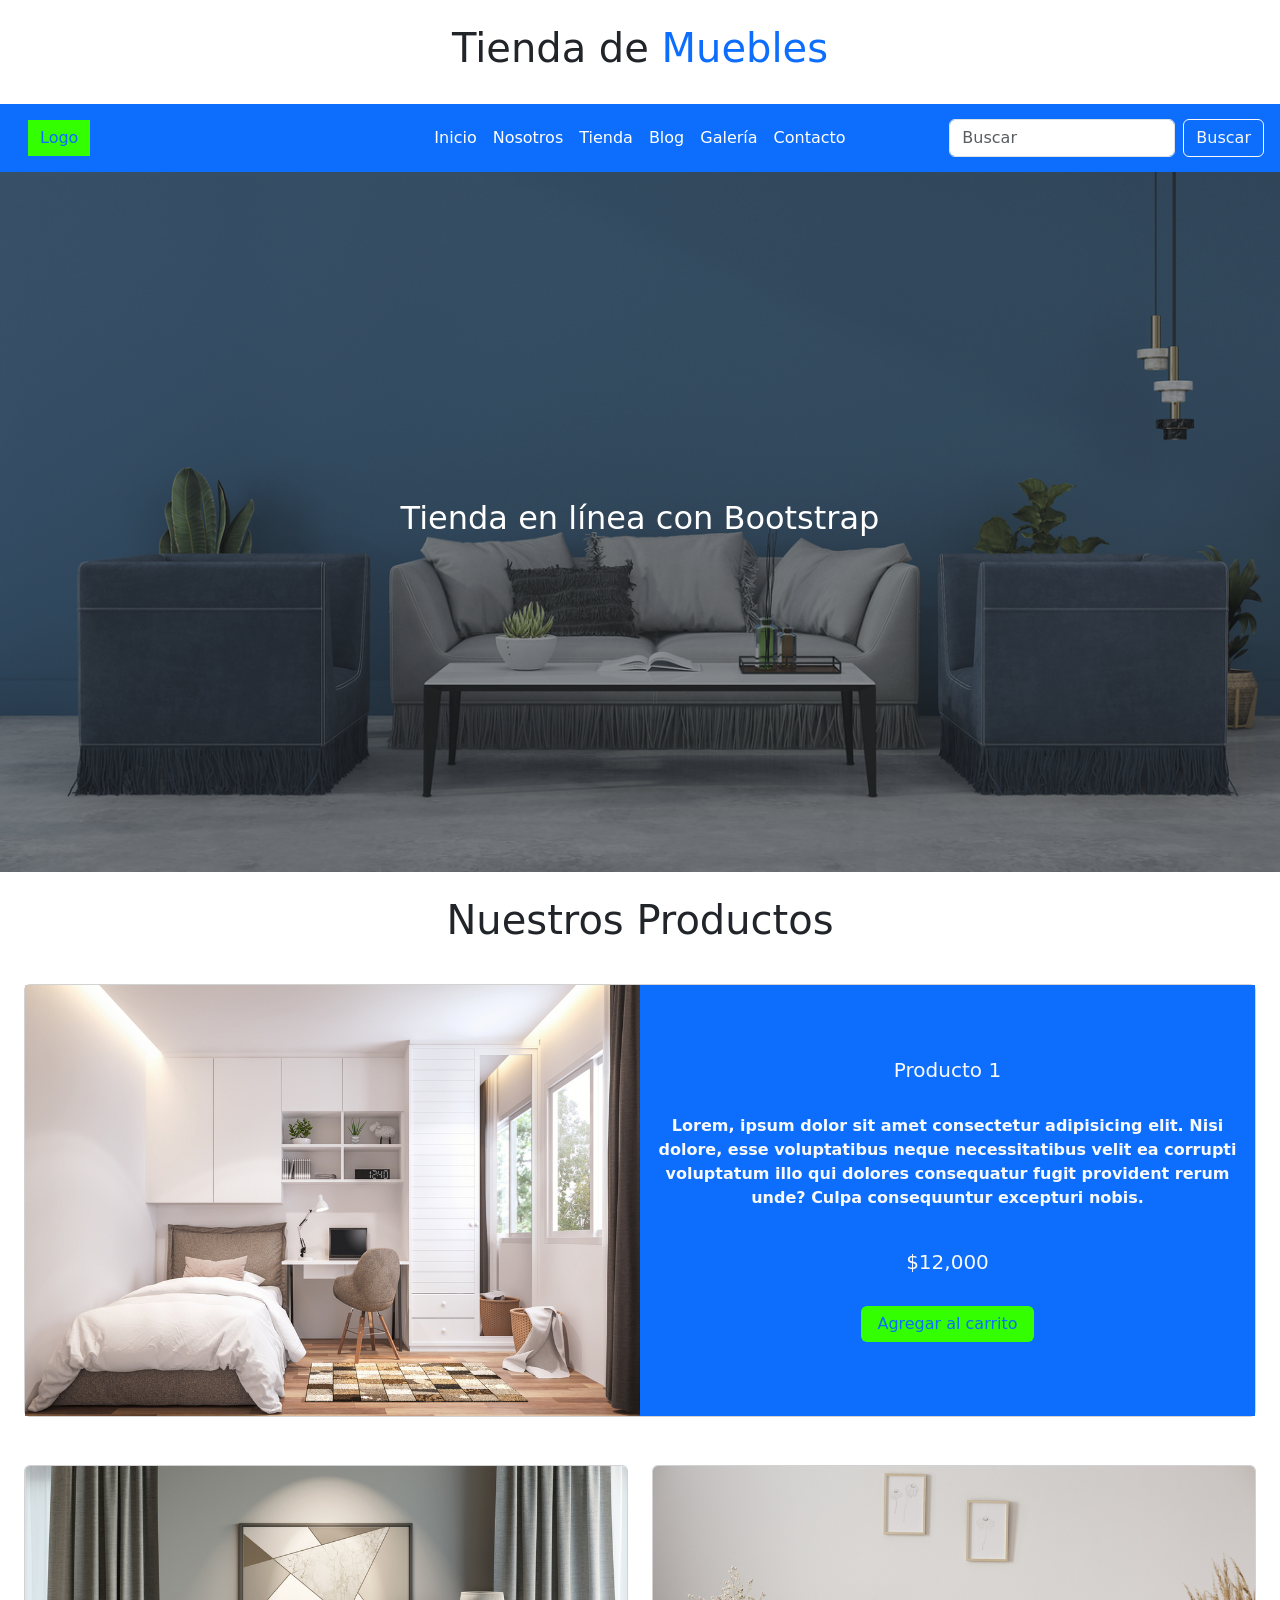
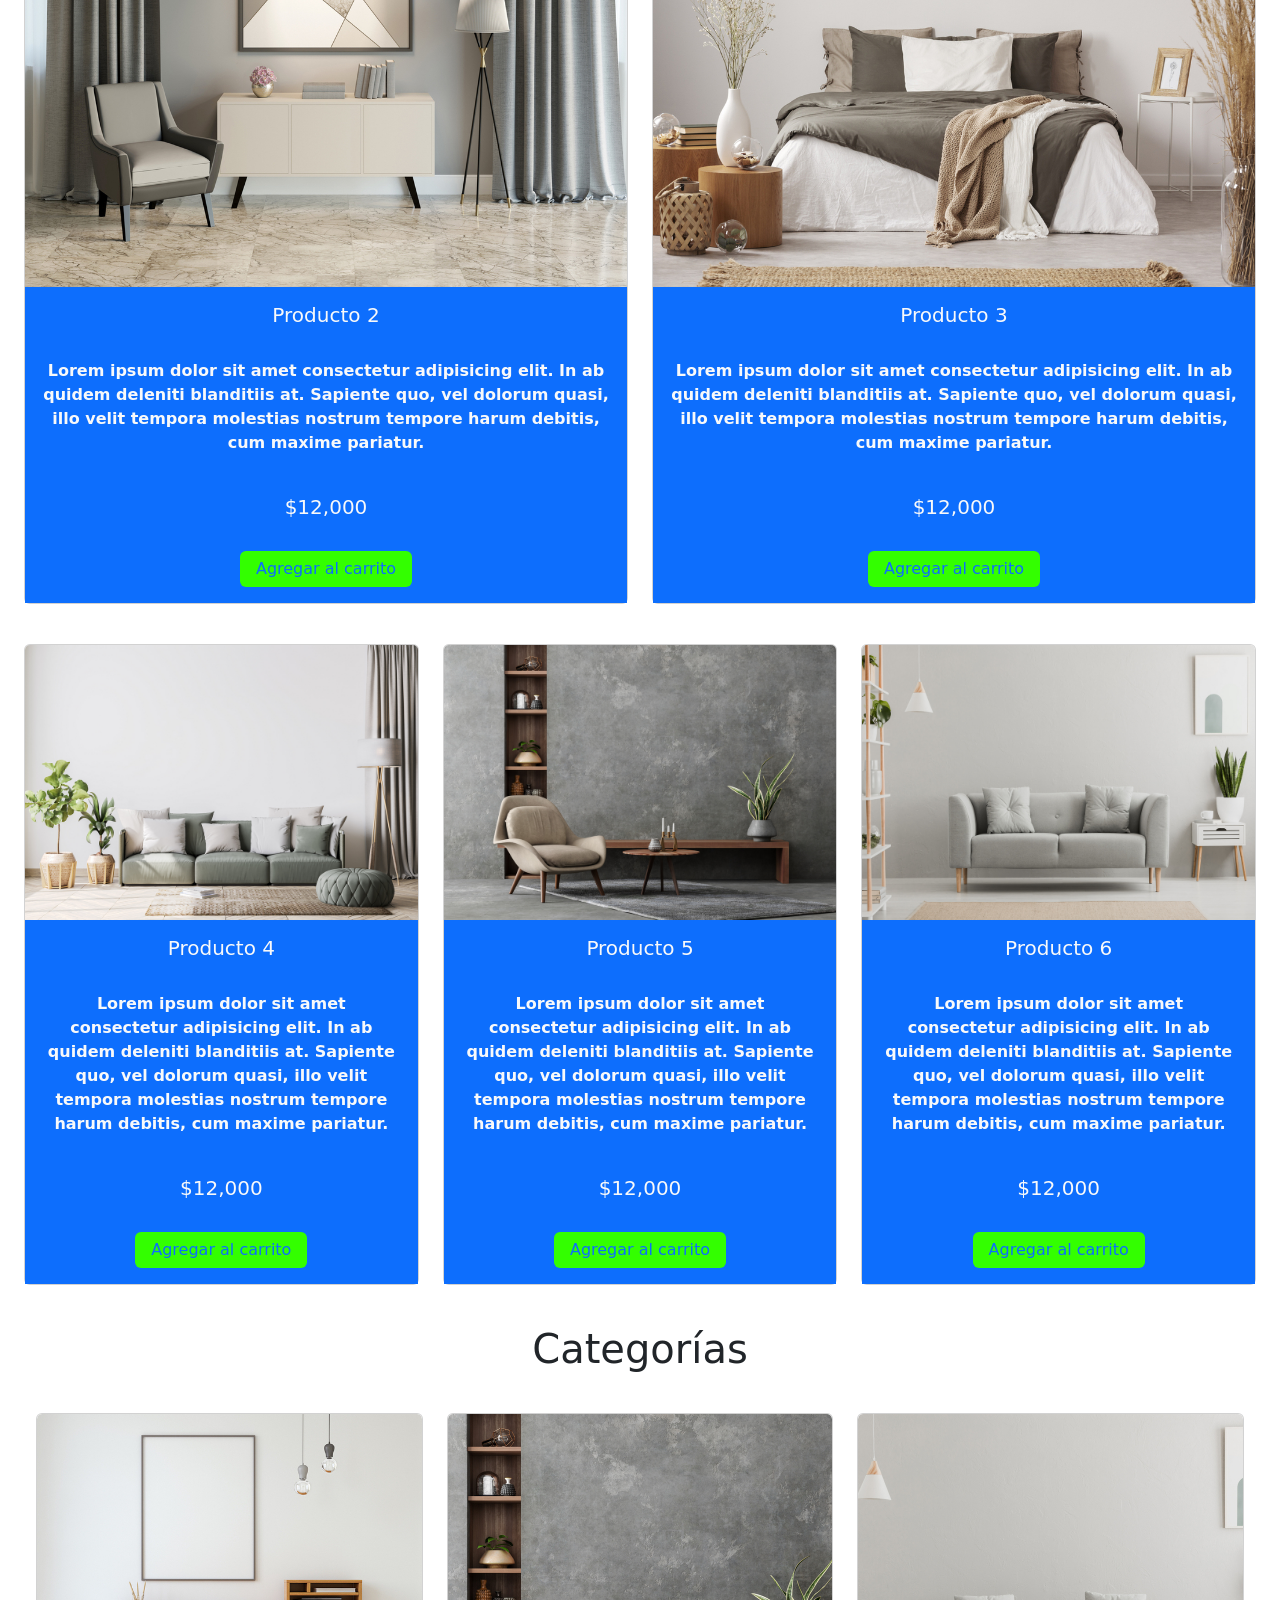
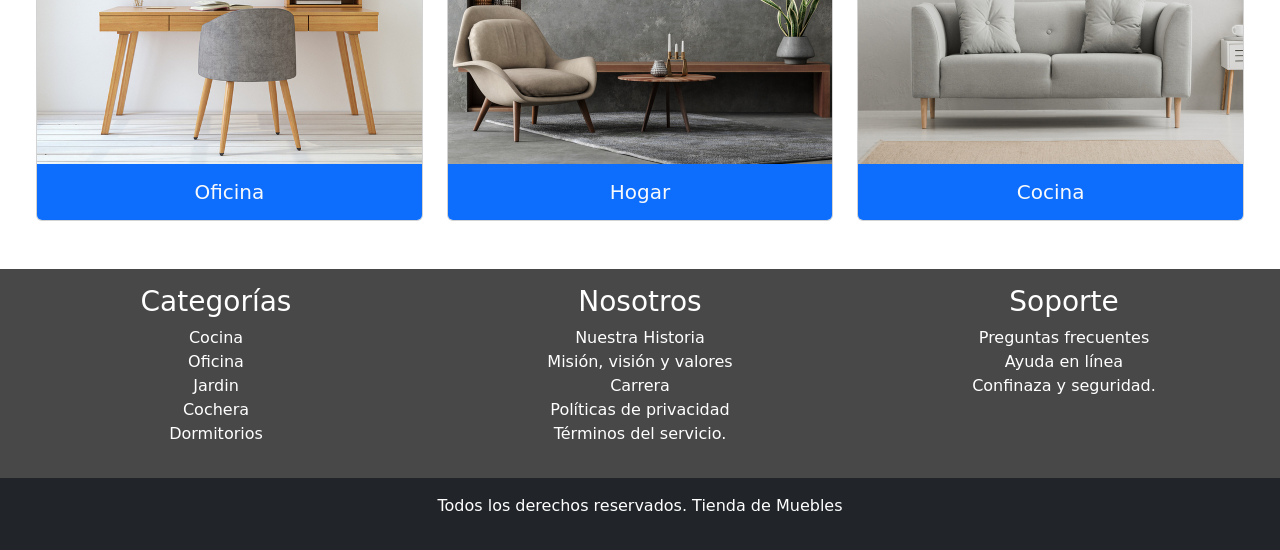
<file: proyecto_final/index.html>
<!doctype html>
<html lang="en">
  <head>
    <meta charset="UTF-8" />
    <meta http-equiv="X-UA-Compatible" content="IE=edge" />
    <meta name="viewport" content="width=device-width, initial-scale=1.0" />
    <title>Ecommerce - Inicio</title>
    <link rel="preconnect" href="https://fonts.googleapis.com" />
    <link rel="preconnect" href="https://fonts.gstatic.com" crossorigin />

    <link href="https://cdn.jsdelivr.net/npm/bootstrap@5.3.8/dist/css/bootstrap.min.css"
      rel="stylesheet"
      integrity="sha384-sRIl4kxILFvY47J16cr9ZwB07vP4J8+LH7qKQnuqkuIAvNWLzeN8tE5YBujZqJLB"
      crossorigin="anonymous">
    <style>
      footer a {
        color: white;
        text-decoration: none;
      }
    </style>
  </head>

  <body class="d-flex flex-column fw-bold Width 100%" >
    <div class="container">
      <header class="row d-flex justify-content-center align-items-center gx-0 p-4 mb-0  Width 100%">
        <h1 class="Bootstrap heading text-center fw-normal">Tienda de <spanu class="text-primary">Muebles</span></h1>
      </header>
    </div>
      

    <nav class="navbar navbar-dark navbar-expand-lg p-3 mb-0 bg-primary text-white fw-normal " >
      <div class="container-fluid position-relative">
        <button class="btn btn btn-outline-light text-primary" style="background-color: rgb(51, 255, 0); border: rgb(51, 255, 0); border-radius: 0%;" type="submit">Logo</button>
        <div class="collapse navbar-collapse position-absolute top-50 start-50 translate-middle" id="navbarNav">
          <ul class="navbar-nav ">
            <li class="nav-item" >
              <a class="nav-link active" aria-current="page" href="#">Inicio</a>
            </li>
            <li class="nav-item">
              <a class="nav-link active" aria-current="page" href="#">Nosotros</a>
            </li>
            <li class="nav-item">
              <a class="nav-link active" aria-current="page" href="#">Tienda</a>
            </li>
            <li class="nav-item">
              <a class="nav-link active" aria-current="page" href="#">Blog</a>
            </li>
            <li class="nav-item">
              <a class="nav-link active" aria-current="page" href="#">Galería</a>
            </li>
            <li class="nav-item">
              <a class="nav-link active" aria-current="page" href="#">Contacto</a>
            </li>
          </ul>
        </div>
          <div class="container-fluid">
              <form class="d-flex  position-absolute top-50 end-0 translate-middle-y">
                <input class="form-control me-2 w-100" type="search" placeholder="Buscar">
                <button class="btn btn-outline-light" type="submit">
                    Buscar
                </button>
            </form>
          </div>
      </div>
    </nav>

  
      <section class="position-relative overflow-hidden d-flex justify-content-center align-items-end" style="height: auto; max-height: 700px;">
        <img src="images/principal.jpg" class="img-fluid w-100" alt="">
        
        <div class="position-absolute top-0 start-0 w-100 h-100 bg-dark opacity-50"></div>

        <div class="position-absolute top-50 start-50 translate-middle text-white">
            <h2>Tienda en línea con Bootstrap</h2>
        </div>
      </section>

    <main>
      <div class="container">
        <section class="row d-flex justify-content-center align-items-center gx-0 p-4 mb-2  Width 100%">
          <h1 class="Bootstrap heading text-center fw-normal">Nuestros Productos</span></h1>
        </section>
      </div>

        <!--Primer producto-->

      <div class="card mb-5 mx-4 text-light">
            <div class="row g-0">

                <div class="col-12 col-lg-6">
                    <img src="images/producto1.jpg"
                        class="img-fluid w-100 h-100"
                        style="object-fit: cover;"
                        alt="">
                </div>

                <div class="col-12 col-lg-6 bg-primary d-flex align-items-center">
                    <div class="card-body d-flex flex-column justify-content-center align-items-center text-center gap-4">
                        <h5 class="card-title">Producto 1</h5>

                        <p class="card-text">
                            Lorem, ipsum dolor sit amet consectetur adipisicing elit.
                            Nisi dolore, esse voluptatibus neque necessitatibus velit ea
                            corrupti voluptatum illo qui dolores consequatur fugit
                            provident rerum unde? Culpa consequuntur excepturi nobis.
                        </p>

                        <h5 class="card-title">$12,000</h5>

                        <button type="button"
                                class="btn text-primary px-3"
                                style="background-color: rgb(51, 255, 0); border: rgb(51, 255, 0);">
                            Agregar al carrito
                        </button>
                    </div>
                </div>

            </div>
        </div>

      <!--Productos 2 y 3-->
      
      <section class="d-flex flex-column flex-md-row  gap-4 mb-4 mx-4">

        <div class="card mb-3 text-light" style="max-width: 100%;">
          <img src="images/producto2.jpg" class="card-img-top" alt="...">
          <div class="col-md-8 bg-primary  d-flex align-items-center gx-0 w-100">
            <div class="card-body row d-flex justify-content-center align-items-center text-center gx-0 gap-4">
              <h5 class="card-title">Producto 2</h5>
              <p class="card-text">Lorem ipsum dolor sit amet consectetur adipisicing elit. In ab quidem deleniti blanditiis at. Sapiente quo, vel dolorum quasi, illo velit tempora molestias nostrum tempore harum debitis, cum maxime pariatur.</p>
              <h5 class="card-title">$12,000</h5>
              <button type="button" class="btn text-primary w-auto px-3" style="background-color: rgb(51, 255, 0); border: rgb(51, 255, 0);">Agregar al carrito</button>
            </div>
          </div>
        </div>

        <div class="card mb-3 text-light" style="max-width: 100%;">
          <img src="images/producto3.jpg" class="card-img-top" alt="...">
          <div class="col-md-8 bg-primary  d-flex align-items-center gx-0 w-100">
            <div class="card-body row d-flex justify-content-center align-items-center text-center gx-0 gap-4">
              <h5 class="card-title">Producto 3</h5>
              <p class="card-text">Lorem ipsum dolor sit amet consectetur adipisicing elit. In ab quidem deleniti blanditiis at. Sapiente quo, vel dolorum quasi, illo velit tempora molestias nostrum tempore harum debitis, cum maxime pariatur.</p>
              <h5 class="card-title">$12,000</h5>
              <button type="button" class="btn text-primary w-auto px-3" style="background-color: rgb(51, 255, 0); border: rgb(51, 255, 0);">Agregar al carrito</button>
            </div>
          </div>
        </div>

      </section>

      <!--Productos 4, 5 y 6-->

      <section class="d-flex flex-column flex-md-row  gap-4 mx-4">

        <div class="card mb-3 text-light" style="max-width: 100%;">
          <img src="images/producto4.jpg" class="card-img-top" alt="...">
          <div class="col-md-8 bg-primary  d-flex align-items-center gx-0 w-100">
            <div class="card-body row d-flex justify-content-center align-items-center text-center gx-0 gap-4">
              <h5 class="card-title">Producto 4</h5>
              <p class="card-text">Lorem ipsum dolor sit amet consectetur adipisicing elit. In ab quidem deleniti blanditiis at. Sapiente quo, vel dolorum quasi, illo velit tempora molestias nostrum tempore harum debitis, cum maxime pariatur.</p>
              <h5 class="card-title">$12,000</h5>
              <button type="button" class="btn text-primary w-auto px-3" style="background-color: rgb(51, 255, 0); border: rgb(51, 255, 0);">Agregar al carrito</button>
            </div>
          </div>
        </div>

        <div class="card mb-3 text-light" style="max-width: 100%;">
          <img src="images/producto5.jpg" class="card-img-top" alt="...">
          <div class="col-md-8 bg-primary  d-flex align-items-center gx-0 w-100">
            <div class="card-body row d-flex justify-content-center align-items-center text-center gx-0 gap-4">
              <h5 class="card-title">Producto 5</h5>
              <p class="card-text">Lorem ipsum dolor sit amet consectetur adipisicing elit. In ab quidem deleniti blanditiis at. Sapiente quo, vel dolorum quasi, illo velit tempora molestias nostrum tempore harum debitis, cum maxime pariatur.</p>
              <h5 class="card-title">$12,000</h5>
              <button type="button" class="btn text-primary w-auto px-3" style="background-color: rgb(51, 255, 0); border: rgb(51, 255, 0);">Agregar al carrito</button>
            </div>
          </div>
        </div>

        <div class="card mb-3 text-light" style="max-width: 100%;">
          <img src="images/producto6.jpg" class="card-img-top" alt="...">
          <div class="col-md-8 bg-primary  d-flex align-items-center gx-0 w-100">
            <div class="card-body row d-flex justify-content-center align-items-center text-center gx-0 gap-4">
              <h5 class="card-title">Producto 6</h5>
              <p class="card-text">Lorem ipsum dolor sit amet consectetur adipisicing elit. In ab quidem deleniti blanditiis at. Sapiente quo, vel dolorum quasi, illo velit tempora molestias nostrum tempore harum debitis, cum maxime pariatur.</p>
              <h5 class="card-title">$12,000</h5>
              <button type="button" class="btn text-primary w-auto px-3" style="background-color: rgb(51, 255, 0); border: rgb(51, 255, 0);">Agregar al carrito</button>
            </div>
          </div>
        </div>

        </section>

        <!--Categorías-->

      <div class="container">
        <section class="row d-flex justify-content-center align-items-center gx-0 p-4 mb-2  Width 100%">
          <h1 class="Bootstrap heading text-center fw-normal">Categorías</span></h1>
        </section>
      </div>

      <section class="row g-4 mx-4 mb-5">

          <div class="col-12 col-md-4">
              <div class="card h-100 overflow-hidden text-light">
                  <img src="images/categoria1.jpg"
                      class="card-img-top w-100"
                      style="height: 350px; object-fit: cover;"
                      alt="...">
                  <div class="card-body bg-primary d-flex justify-content-center align-items-center text-center">
                      <h5 class="card-title mb-0">Oficina</h5>
                  </div>
              </div>
          </div>

          <div class="col-12 col-md-4">
              <div class="card h-100 overflow-hidden text-light">
                  <img src="images/producto5.jpg"
                      class="card-img-top w-100"
                      style="height: 350px; object-fit: cover;"
                      alt="...">
                  <div class="card-body bg-primary d-flex justify-content-center align-items-center text-center">
                      <h5 class="card-title mb-0">Hogar</h5>
                  </div>
              </div>
          </div>

          <div class="col-12 col-md-4">
              <div class="card h-100 overflow-hidden text-light">
                  <img src="images/producto6.jpg"
                      class="card-img-top w-100"
                      style="height: 350px; object-fit: cover;"
                      alt="...">
                  <div class="card-body bg-primary d-flex justify-content-center align-items-center text-center">
                      <h5 class="card-title mb-0">Cocina</h5>
                  </div>
              </div>
          </div>

      </section>

    </main>

    <footer class="row d-flex ">

        <section class="d-flex flex-column flex-md-row  p-3 mb-0 text-white justify-content-center align-items-start  text-center text-white" style="background-color: #484848;">

            <article class="col-12 col-md-4 mb-4 mb-md-0">
                <h3>Categorías</h3>
                <nav>
                    <ul class="list-unstyled fw-normal">
                        <li><a href="#" >Cocina</a></li>
                        <li><a href="#">Oficina</a></li>
                        <li><a href="#">Jardin</a></li>
                        <li><a href="#">Cochera</a></li>
                        <li><a href="#">Dormitorios</a></li>
                    </ul>
                </nav>
            </article>

            <article class="col-12 col-md-4 mb-4 mb-md-0">
                <h3>Nosotros</h3>
                <nav>
                    <ul class="list-unstyled fw-normal" >
                        <li><a href="#">Nuestra Historia</a></li>
                        <li><a href="#">Misión, visión y valores</a></li>
                        <li><a href="#">Carrera</a></li>
                        <li><a href="#">Políticas de privacidad</a></li>
                        <li><a href="#">Términos del servicio.</a></li>
                    </ul>
                </nav>
            </article>

            <article class="col-12 col-md-4">
                <h3>Soporte</h3>
                <nav>
                    <ul class="list-unstyled fw-normal">
                        <li><a href="#">Preguntas frecuentes</a></li>
                        <li><a href="#">Ayuda en línea</a></li>
                        <li><a href="#">Confinaza y seguridad.</a></li>
                    </ul>
                </nav>
            </article>

        </section>

        <section class="d-flex justify-content-center align-items-center text-center p-3 mb-0 bg-dark text-white fw-normal">
            <p>Todos los derechos reservados. Tienda de Muebles</p>
        </section>
    </footer>

    <script src="https://cdn.jsdelivr.net/npm/bootstrap@5.3.8/dist/js/bootstrap.bundle.min.js" integrity="sha384-FKyoEForCGlyvwx9Hj09JcYn3nv7wiPVlz7YYwJrWVcXK/BmnVDxM+D2scQbITxI" crossorigin="anonymous"></script>

  </body>
</html>
</file>
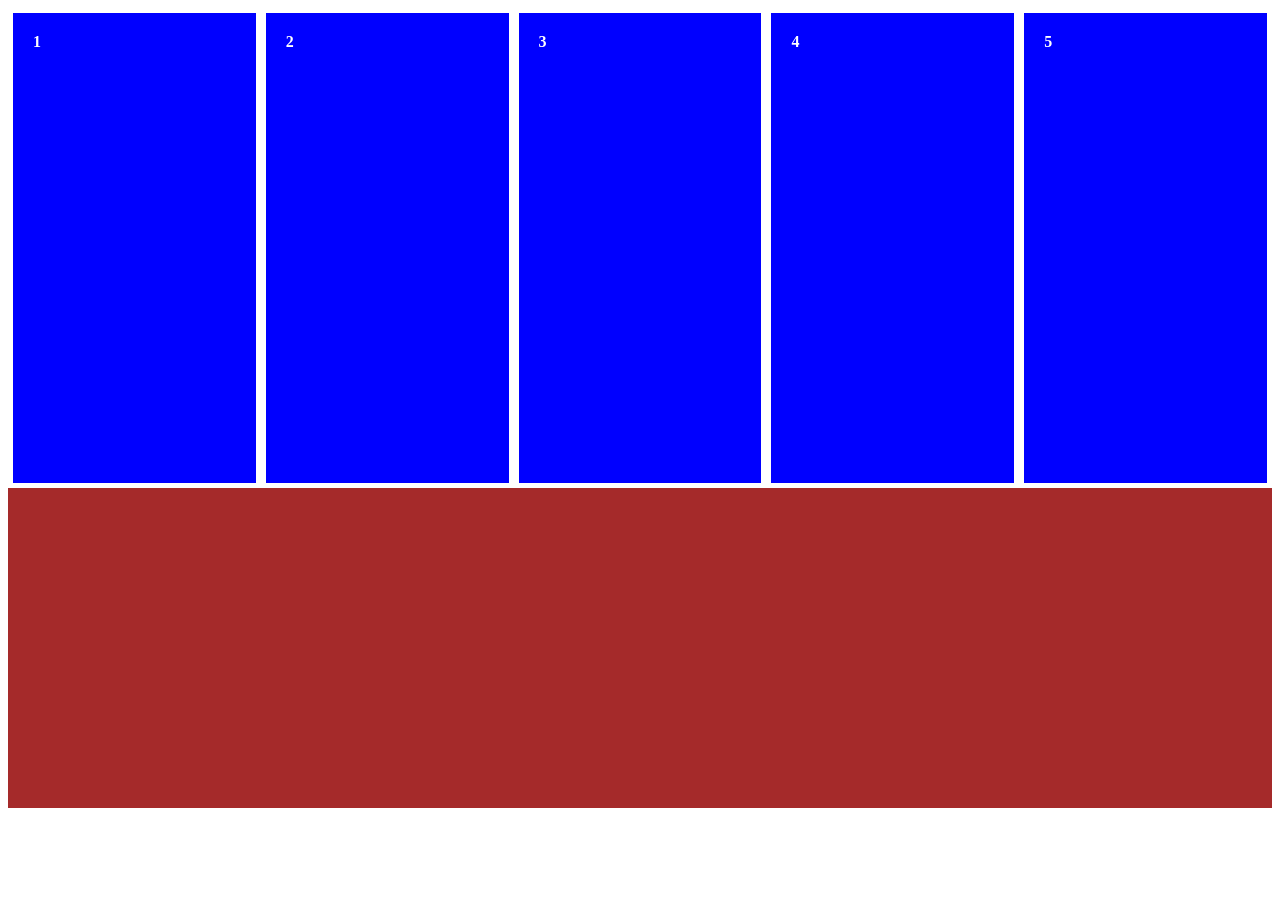
<file: proyecto_final/actividades/actividad_grid/index.html>
<!doctype html>
<html lang="en">
  <head>
    <meta charset="UTF-8" />
    <meta name="viewport" content="width=device-width, initial-scale=1.0" />
    <title>Actividad Grid</title>
    <style>
      #container {
        display: grid;
        grid-template-columns: repeat(5, 1fr);
        grid-template-rows: 3fr 2fr;
        height: 800px;
        background-color: brown;
      }

      .item {
        background-color: blue;
        border: solid 5px;
        border-color: white;
        font-weight: bold;
        color: white;
        padding: 20px;
      }
    </style>
  </head>

  <body>
    <div id="container">
      <div class="item">1</div>
      <div class="item">2</div>
      <div class="item">3</div>
      <div class="item">4</div>
      <div class="item">5</div>
    </div>
  </body>
</html>
</file>
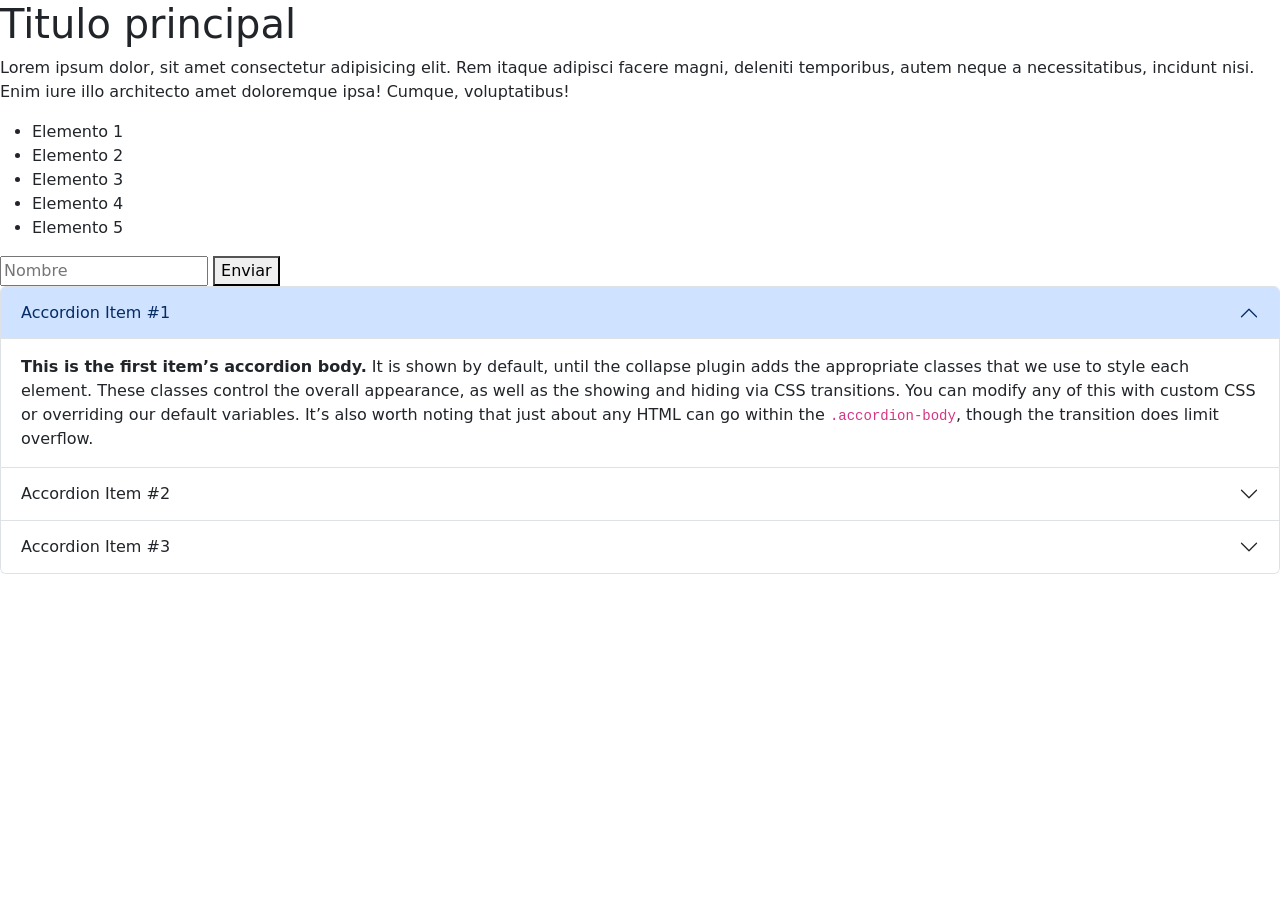
<file: proyecto_final/actividades/bootstrap/index.html>
<!doctype html>
<html lang="en">
  <head>
    <meta charset="UTF-8" />
    <meta name="viewport" content="width=device-width, initial-scale=1.0" />
    <title>Prueba Bootstrap</title>
    <link
      href="https://cdn.jsdelivr.net/npm/bootstrap@5.3.8/dist/css/bootstrap.min.css"
      rel="stylesheet"
      integrity="sha384-sRIl4kxILFvY47J16cr9ZwB07vP4J8+LH7qKQnuqkuIAvNWLzeN8tE5YBujZqJLB"
      crossorigin="anonymous"
    />
  </head>
  <body>
    <h1>Titulo principal</h1>

    <p>
      Lorem ipsum dolor, sit amet consectetur adipisicing elit. Rem itaque
      adipisci facere magni, deleniti temporibus, autem neque a necessitatibus,
      incidunt nisi. Enim iure illo architecto amet doloremque ipsa! Cumque,
      voluptatibus!
    </p>

    <ul>
      <li>Elemento 1</li>
      <li>Elemento 2</li>
      <li>Elemento 3</li>
      <li>Elemento 4</li>
      <li>Elemento 5</li>
    </ul>

    <input type="text" placeholder="Nombre" />

    <button>Enviar</button>

    <div class="accordion" id="accordionExample">
      <div class="accordion-item">
        <h2 class="accordion-header">
          <button
            class="accordion-button"
            type="button"
            data-bs-toggle="collapse"
            data-bs-target="#collapseOne"
            aria-expanded="true"
            aria-controls="collapseOne"
          >
            Accordion Item #1
          </button>
        </h2>
        <div
          id="collapseOne"
          class="accordion-collapse collapse show"
          data-bs-parent="#accordionExample"
        >
          <div class="accordion-body">
            <strong>This is the first item’s accordion body.</strong> It is
            shown by default, until the collapse plugin adds the appropriate
            classes that we use to style each element. These classes control the
            overall appearance, as well as the showing and hiding via CSS
            transitions. You can modify any of this with custom CSS or
            overriding our default variables. It’s also worth noting that just
            about any HTML can go within the <code>.accordion-body</code>,
            though the transition does limit overflow.
          </div>
        </div>
      </div>
      <div class="accordion-item">
        <h2 class="accordion-header">
          <button
            class="accordion-button collapsed"
            type="button"
            data-bs-toggle="collapse"
            data-bs-target="#collapseTwo"
            aria-expanded="false"
            aria-controls="collapseTwo"
          >
            Accordion Item #2
          </button>
        </h2>
        <div
          id="collapseTwo"
          class="accordion-collapse collapse"
          data-bs-parent="#accordionExample"
        >
          <div class="accordion-body">
            <strong>This is the second item’s accordion body.</strong> It is
            hidden by default, until the collapse plugin adds the appropriate
            classes that we use to style each element. These classes control the
            overall appearance, as well as the showing and hiding via CSS
            transitions. You can modify any of this with custom CSS or
            overriding our default variables. It’s also worth noting that just
            about any HTML can go within the <code>.accordion-body</code>,
            though the transition does limit overflow.
          </div>
        </div>
      </div>
      <div class="accordion-item">
        <h2 class="accordion-header">
          <button
            class="accordion-button collapsed"
            type="button"
            data-bs-toggle="collapse"
            data-bs-target="#collapseThree"
            aria-expanded="false"
            aria-controls="collapseThree"
          >
            Accordion Item #3
          </button>
        </h2>
        <div
          id="collapseThree"
          class="accordion-collapse collapse"
          data-bs-parent="#accordionExample"
        >
          <div class="accordion-body">
            <strong>This is the third item’s accordion body.</strong> It is
            hidden by default, until the collapse plugin adds the appropriate
            classes that we use to style each element. These classes control the
            overall appearance, as well as the showing and hiding via CSS
            transitions. You can modify any of this with custom CSS or
            overriding our default variables. It’s also worth noting that just
            about any HTML can go within the <code>.accordion-body</code>,
            though the transition does limit overflow.
          </div>
        </div>
      </div>
    </div>

    <script
      src="https://cdn.jsdelivr.net/npm/bootstrap@5.3.8/dist/js/bootstrap.min.js"
      integrity="sha384-G/EV+4j2dNv+tEPo3++6LCgdCROaejBqfUeNjuKAiuXbjrxilcCdDz6ZAVfHWe1Y"
      crossorigin="anonymous"
    ></script>
  </body>
</html>
</file>
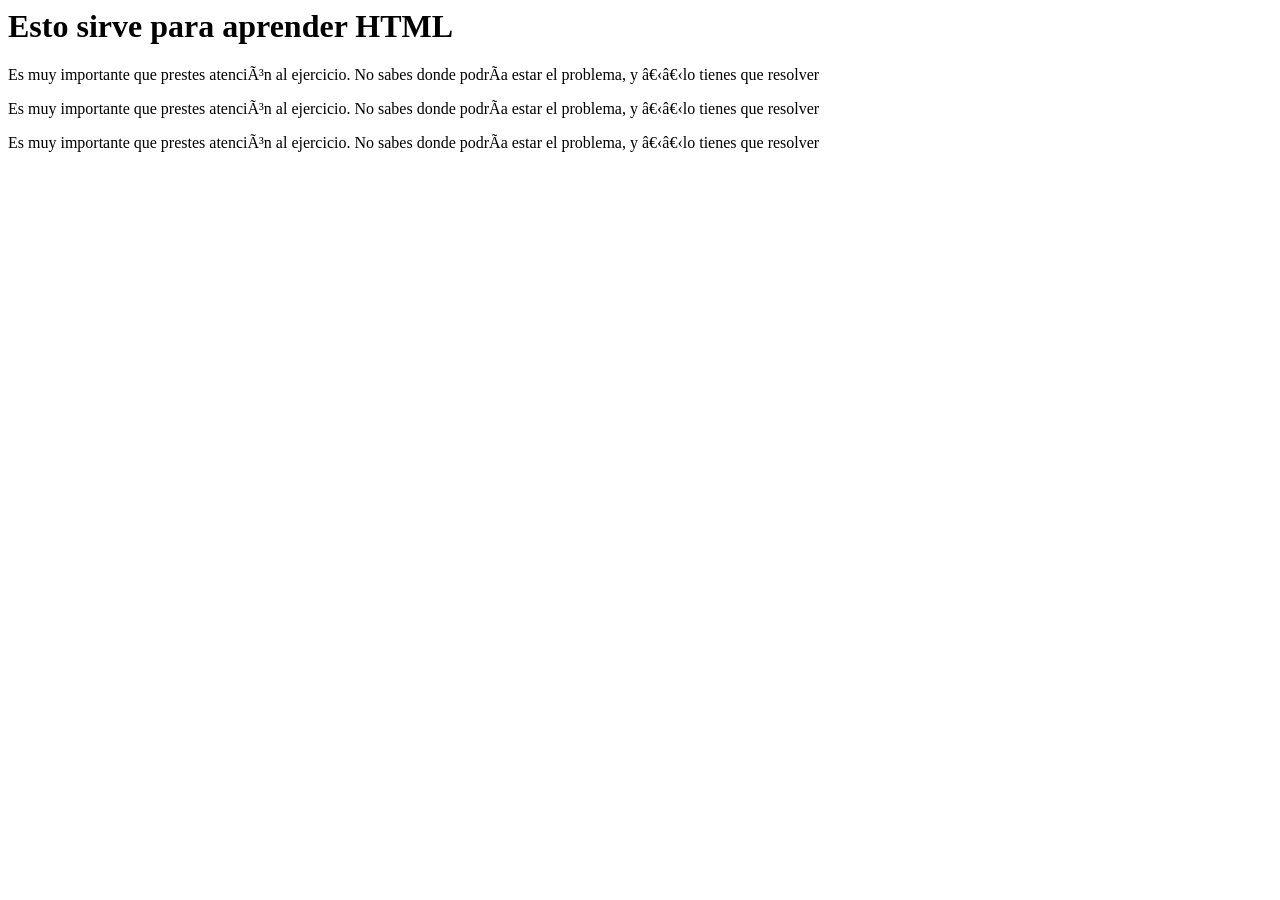
<file: proyecto_final/actividades/Ejemplo1_Correcciondeestructura-Tema2.html>
<DOCTYPE html>
<html>
    <head>
        </meta charset="utf-8">
        <meta name="description" content="Ejercicio Corrigiendo Errores">
        <title>Revisa y corrige los errores que encuenres </title>
    </head>
    <body>
        
        
    <h1>Esto sirve para aprender HTML</h1>
    
        <p>Es muy importante que prestes atención al ejercicio. No sabes donde podría estar el problema, y ​​lo tienes que resolver </p>
        <p>Es muy importante que prestes atención al ejercicio. No sabes donde podría estar el problema, y ​​lo tienes que resolver</p>
        <p>Es muy importante que prestes atención al ejercicio. No sabes donde podría estar el problema, y ​​lo tienes que resolver</p>
    </body>
</html>
</file>
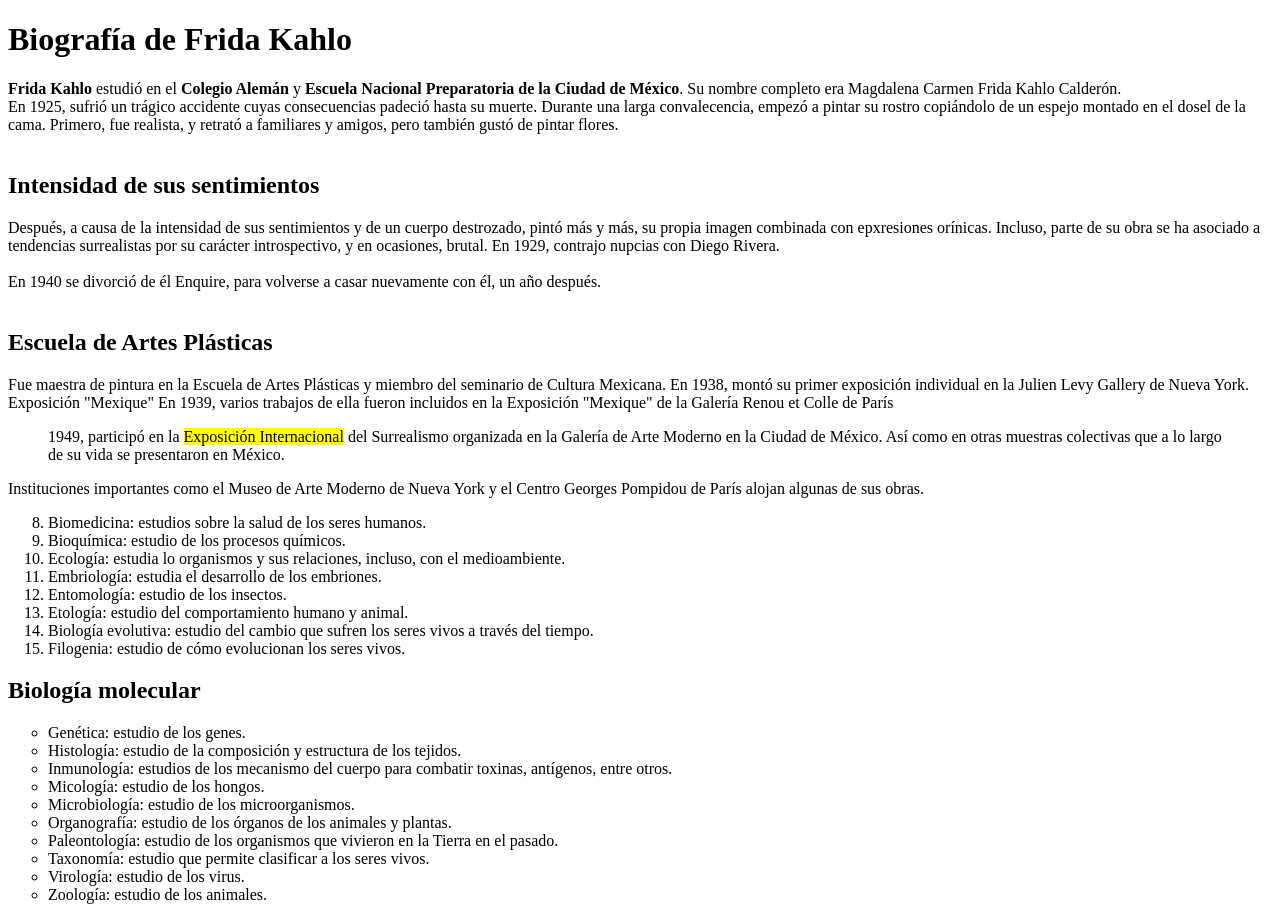
<file: proyecto_final/actividades/Ejercicio 2_ Cambiar el formato web – Tema 2.html>
<!DOCTYPE html>
<html>
<head>
	<title>Ejercicio html etiquetas de texto básicas</title>
	<meta charset="utf-8"/>
</head>
<body>

	<h1>Biografía de Frida Kahlo</h1>

	<b>Frida Kahlo </b>estudió en el <b>Colegio Alemán</b> y <b>Escuela Nacional Preparatoria de la Ciudad de México</b>. Su nombre completo era Magdalena Carmen Frida Kahlo Calderón. 
	<br>
	En 1925, sufrió un trágico accidente cuyas consecuencias padeció hasta su muerte. Durante una larga convalecencia, empezó a pintar su rostro copiándolo de un espejo montado en el dosel de la cama.
	Primero, fue realista, y retrató a familiares y amigos, pero también gustó de pintar flores. 
	<br><br>
	<h2>Intensidad de sus sentimientos</h2>
	Después, a causa de la intensidad de sus sentimientos y de un cuerpo destrozado, pintó más y más, su propia imagen combinada con epxresiones orínicas.
	Incluso, parte de su obra se ha asociado a tendencias surrealistas por su carácter introspectivo, y en ocasiones, brutal. En 1929, contrajo nupcias con Diego Rivera. 
	<br><br>
	En 1940 se divorció de él Enquire, para volverse a casar nuevamente con él, un año después. 
	<br><br>
	<h2>Escuela de Artes Plásticas</h2>
	Fue maestra de pintura en la Escuela de Artes Plásticas y miembro del seminario de Cultura Mexicana.
	En 1938, montó su primer exposición individual en la Julien Levy Gallery de Nueva York.
	Exposición "Mexique"
	En 1939, varios trabajos de ella fueron incluidos en la Exposición "Mexique" de la Galería Renou et Colle de París
	<blockquote>
		1949, participó en la <mark>Exposición Internacional</mark> del Surrealismo organizada en la Galería de Arte Moderno en la Ciudad de México. Así como en otras muestras colectivas que a lo largo de su vida se presentaron en México.
	</blockquote>
	Instituciones importantes como el Museo de Arte Moderno de Nueva York y el Centro Georges Pompidou de París alojan algunas de sus obras.

	<ol start="8" style="list-style-type: decimal;">

		<li>Biomedicina: estudios sobre la salud de los seres humanos.</li>

		<li>Bioquímica: estudio de los procesos químicos.</li>

		<li>Ecología: estudia lo organismos y sus relaciones, incluso, con el medioambiente.</li>

		<li>Embriología: estudia el desarrollo de los embriones.</li>

		<li>Entomología: estudio de los insectos.</li>

		<li>Etología: estudio del comportamiento humano y animal.</li>

		<li>Biología evolutiva: estudio del cambio que sufren los seres vivos a través del tiempo.</li>

		<li>Filogenia: estudio de cómo evolucionan los seres vivos.</li>

	</ol>

 

<h2>Biología molecular</h2>

	<ul start="16" style="list-style-type: circle;">

		<li>Genética: estudio de los genes.</li>

		<li>Histología: estudio de la composición y estructura de los tejidos.</li>

		<li>Inmunología: estudios de los mecanismo del cuerpo para combatir toxinas, antígenos, entre otros.</li>

		<li>Micología: estudio de los hongos.</li>

		<li>Microbiología: estudio de los microorganismos.</li>

		<li>Organografía: estudio de los órganos de los animales y plantas.</li>

		<li>Paleontología: estudio de los organismos que vivieron en la Tierra en el pasado.</li>

		<li>Taxonomía: estudio que permite clasificar a los seres vivos.</li>

		<li>Virología: estudio de los virus.</li>

		<li>Zoología: estudio de los animales.</li>

	</ul>

</body>
</html>
</file>
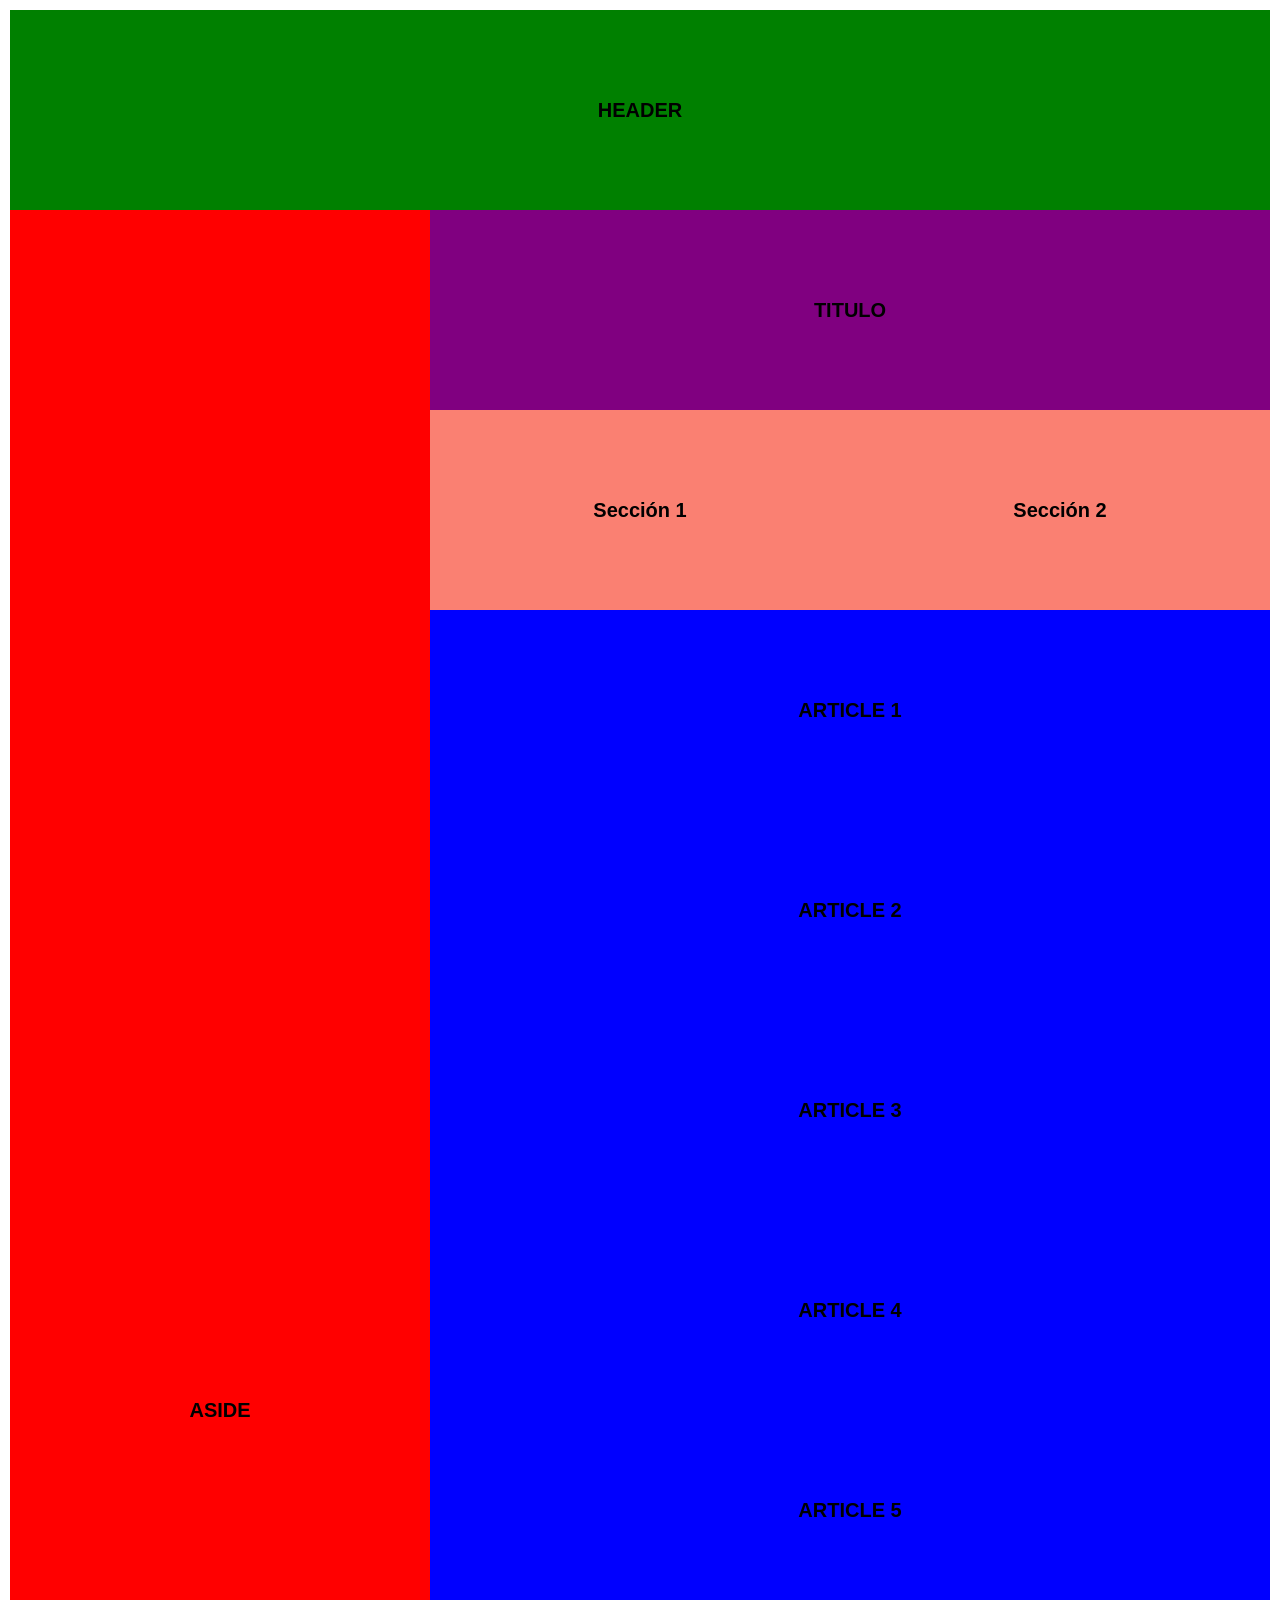
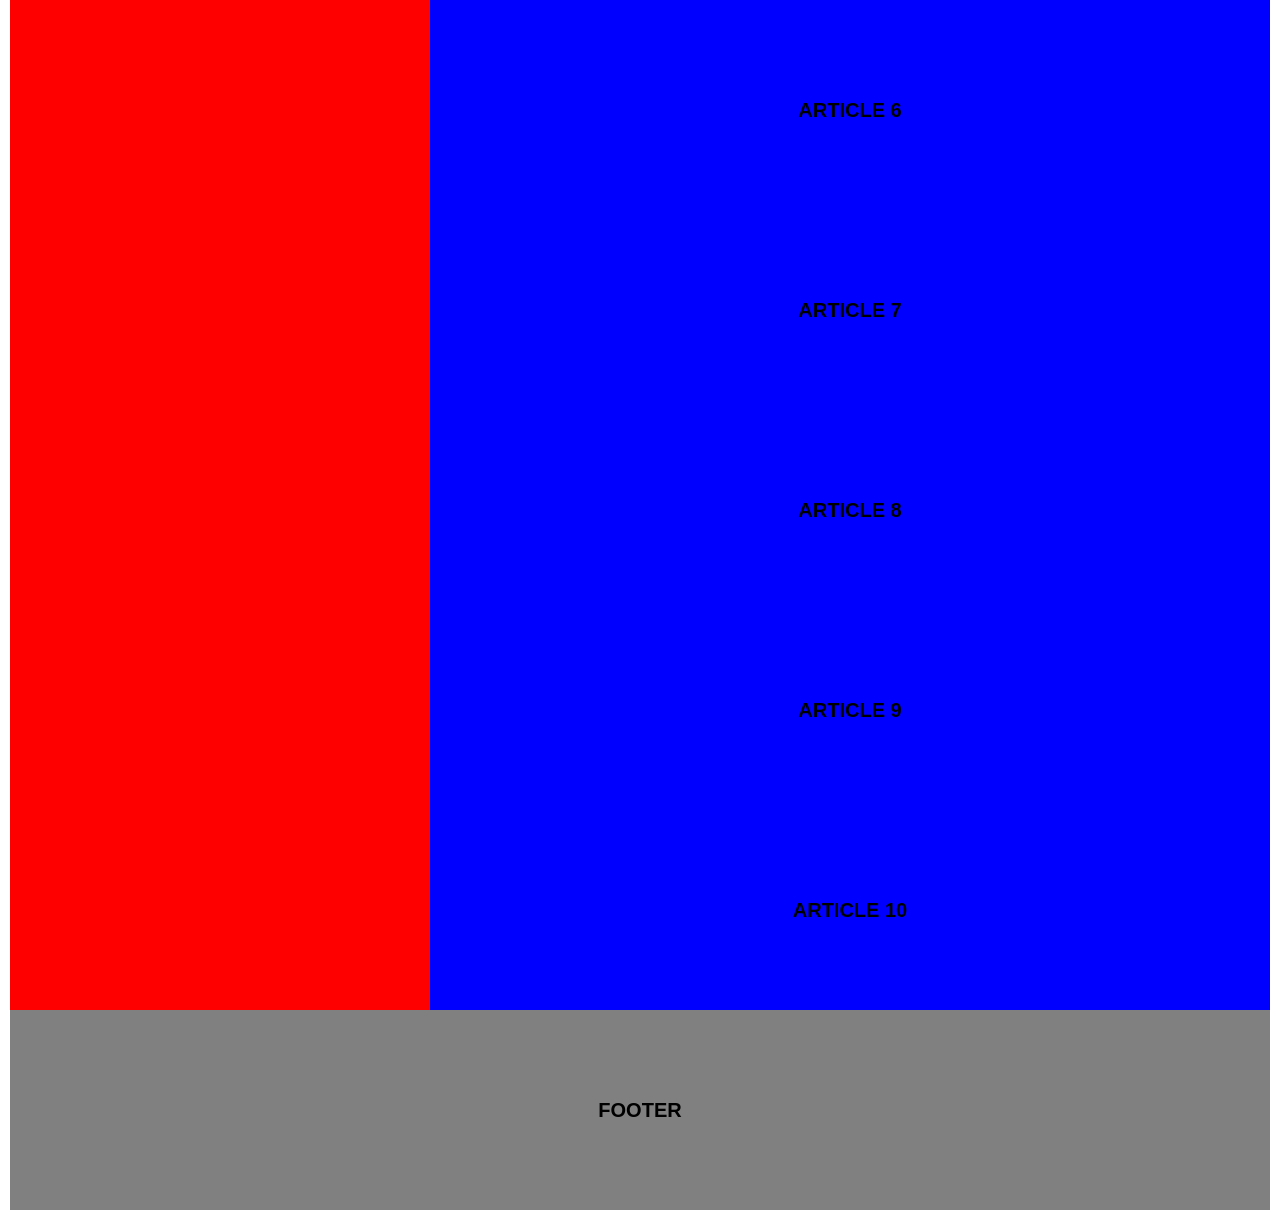
<file: proyecto_final/actividades/actividad_grid/grid_area.html>
<!doctype html>
<html lang="en">
  <head>
    <meta charset="UTF-8" />
    <meta name="viewport" content="width=<device-width>, initial-scale=1.0" />
    <title>ACT 2 GRID</title>

    <style>
      html {
        box-sizing: border-box;
        font-size: 20px;
        font-family: Arial, Helvetica, sans-serif;
        font-weight: 600;
        border: white 2px solid;
      }

      *,
      *::after,
      *::before {
        box-sizing: inherit;
      }

      body {
        display: grid;
        grid-template-areas:
          "header"
          "aside"
          "titulo"
          "seccion1"
          "seccion2"
          "articulos"
          "footer";
        min-height: 100hv;
      }

      header,
      aside,
      #titulo,
      footer,
      #seccion1,
      #seccion2,
      .articles {
        display: flex;
        justify-content: center;
        align-items: center;
        min-height: 200px;
      }

      header {
        background-color: green;
        grid-area: header;
      }

      aside {
        background-color: red;
        grid-area: aside;
      }

      #titulo {
        background-color: purple;
        grid-area: titulo;
      }

      #seccion1 {
        background-color: salmon;
        grid-area: seccion1;
      }

      #seccion2 {
        background-color: salmon;
        grid-area: seccion2;
      }

      #articulos {
        background-color: blue;
        grid-area: articulos;
      }

      footer {
        background-color: gray;
        grid-area: footer;
      }

      @media screen and (min-width: 1024px) {
        body {
          display: grid;
          grid-template-columns: repeat(3, 1fr);
          grid-template-areas:
            "header header header"
            "aside titulo titulo"
            "aside seccion1 seccion2"
            "aside articulos articulos"
            "footer footer footer";
        }
      }
    </style>
  </head>
  <body>
    <header>HEADER</header>

    <aside>ASIDE</aside>

    <section id="titulo">TITULO</section>

    <section id="seccion1">Sección 1</section>
    <section id="seccion2">Sección 2</section>

    <section id="articulos">
      <articles class="articles">ARTICLE 1</articles>
      <articles class="articles">ARTICLE 2</articles>
      <articles class="articles">ARTICLE 3</articles>
      <articles class="articles">ARTICLE 4</articles>
      <articles class="articles">ARTICLE 5</articles>
      <articles class="articles">ARTICLE 6</articles>
      <articles class="articles">ARTICLE 7</articles>
      <articles class="articles">ARTICLE 8</articles>
      <articles class="articles">ARTICLE 9</articles>
      <articles class="articles">ARTICLE 10</articles>
    </section>

    <footer>FOOTER</footer>
  </body>
</html>
</file>
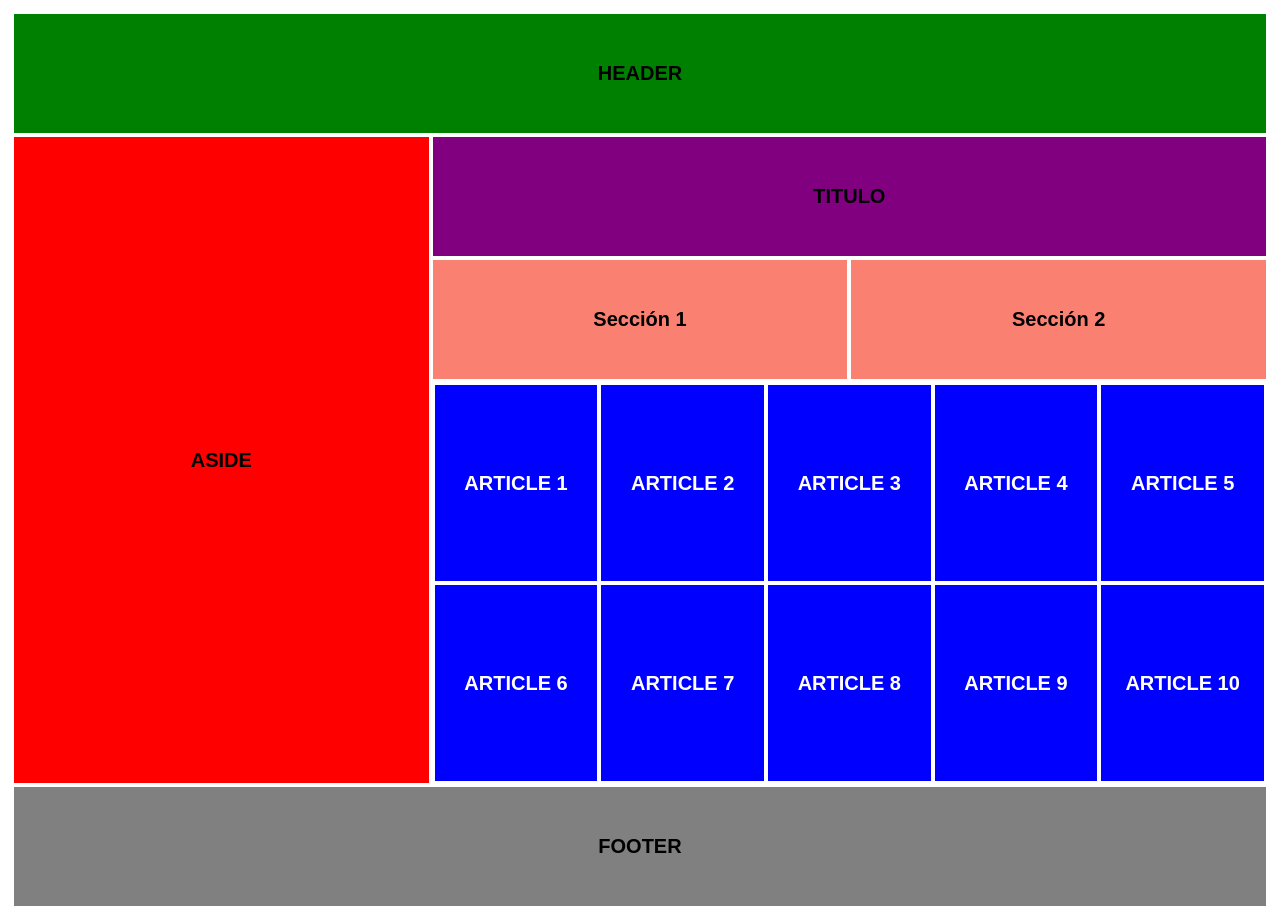
<file: proyecto_final/actividades/actividad_grid/index2.html>
<!doctype html>
<html lang="en">
  <head>
    <meta charset="UTF-8" />
    <meta name="viewport" content="width=<device-width>, initial-scale=1.0" />
    <title>ACT 2 GRID</title>

    <style>
      * {
        box-sizing: border-box;
        font-size: 20px;
        font-family: Arial, Helvetica, sans-serif;
        font-weight: 600;
        border: white 2px solid;
      }

      body {
        display: grid;
        grid-template-columns: repeat(3, 1fr);
        grid-template-rows: repeat(5, 1fr);
        height: 100vh;
      }

      header,
      aside,
      #titulo,
      footer,
      #seccion1,
      #seccion2,
      #articulos,
      .articles {
        display: flex;
        justify-content: center;
        align-items: center;
      }
      header {
        grid-column-start: 1;
        grid-column-end: 4;
        grid-row: 1/2;
        background-color: green;
      }

      aside {
        grid-column: 1/2;
        grid-row: 2/5;
        background-color: red;
      }

      #titulo {
        grid-column: 2/4;
        grid-row-start: 2;
        grid-row-end: 3;
        background-color: purple;
      }

      #seccion1 {
        grid-column-start: 2;
        grid-column-end: 3;
        grid-row-start: 3;
        grid-row-end: 4;
        background-color: salmon;
      }

      #seccion2 {
        grid-column-start: 3;
        grid-column-end: 4;
        grid-row-start: 3;
        grid-row-end: 4;
        background-color: salmon;
      }

      section#articulos {
        display: grid;
        grid-column-start: 2;
        grid-column-end: 4;
        grid-template-columns: repeat(5, 1fr);
        grid-template-rows: repeat(2, 1fr);
        background-color: blue;
        color: white;
        justify-items: stretch;
      }

      section .articles {
        min-height: 200px;
        flex-wrap: wrap;
      }

      footer {
        grid-column-start: 1;
        grid-column-end: 4;
        grid-row-start: 5;
        grid-row-end: 6;
        background-color: gray;
      }

      @media (max-width: 767px) {
        body {
          grid-template-columns: repeat(1, 1fr);
          grid-template-rows: repeat(8, 1fr);
        }

        header,
        aside,
        #titulo,
        footer,
        #seccion1,
        #seccion2,
        .articles {
          min-height: 100px;
        }

        header {
          grid-column-start: 1;
          grid-column-end: 2;
        }

        #titulo {
          grid-column: 1/2;
          grid-row-start: 2;
          grid-row-end: 3;
        }

        aside {
          grid-column: 1/2;
          grid-row: 3/4;
        }

        #seccion1 {
          grid-column-start: 1;
          grid-column-end: 2;
          grid-row-start: 4;
          grid-row-end: 5;
        }

        #seccion2 {
          grid-column-start: 1;
          grid-column-end: 2;
          grid-row-start: 5;
          grid-row-end: 6;
        }

        section#articulos {
          display: grid;
          grid-column-start: 1;
          grid-column-end: 2;
          grid-row: 6/7;
          grid-template-columns: repeat(2, 1fr);
          grid-template-rows: repeat(5, 1fr);
        }

        section .articles {
          min-height: 100px;
        }

        footer {
          grid-column-start: 1;
          grid-column-end: 2;
          grid-row-start: 7;
          grid-row-end: 8;
        }
      }
    </style>
  </head>
  <body>
    <header>HEADER</header>

    <aside>ASIDE</aside>

    <section id="titulo">TITULO</section>

    <section id="seccion1">Sección 1</section>
    <section id="seccion2">Sección 2</section>

    <section id="articulos">
      <articles class="articles">ARTICLE 1</articles>
      <articles class="articles">ARTICLE 2</articles>
      <articles class="articles">ARTICLE 3</articles>
      <articles class="articles">ARTICLE 4</articles>
      <articles class="articles">ARTICLE 5</articles>
      <articles class="articles">ARTICLE 6</articles>
      <articles class="articles">ARTICLE 7</articles>
      <articles class="articles">ARTICLE 8</articles>
      <articles class="articles">ARTICLE 9</articles>
      <articles class="articles">ARTICLE 10</articles>
    </section>

    <footer>FOOTER</footer>
  </body>
</html>
</file>
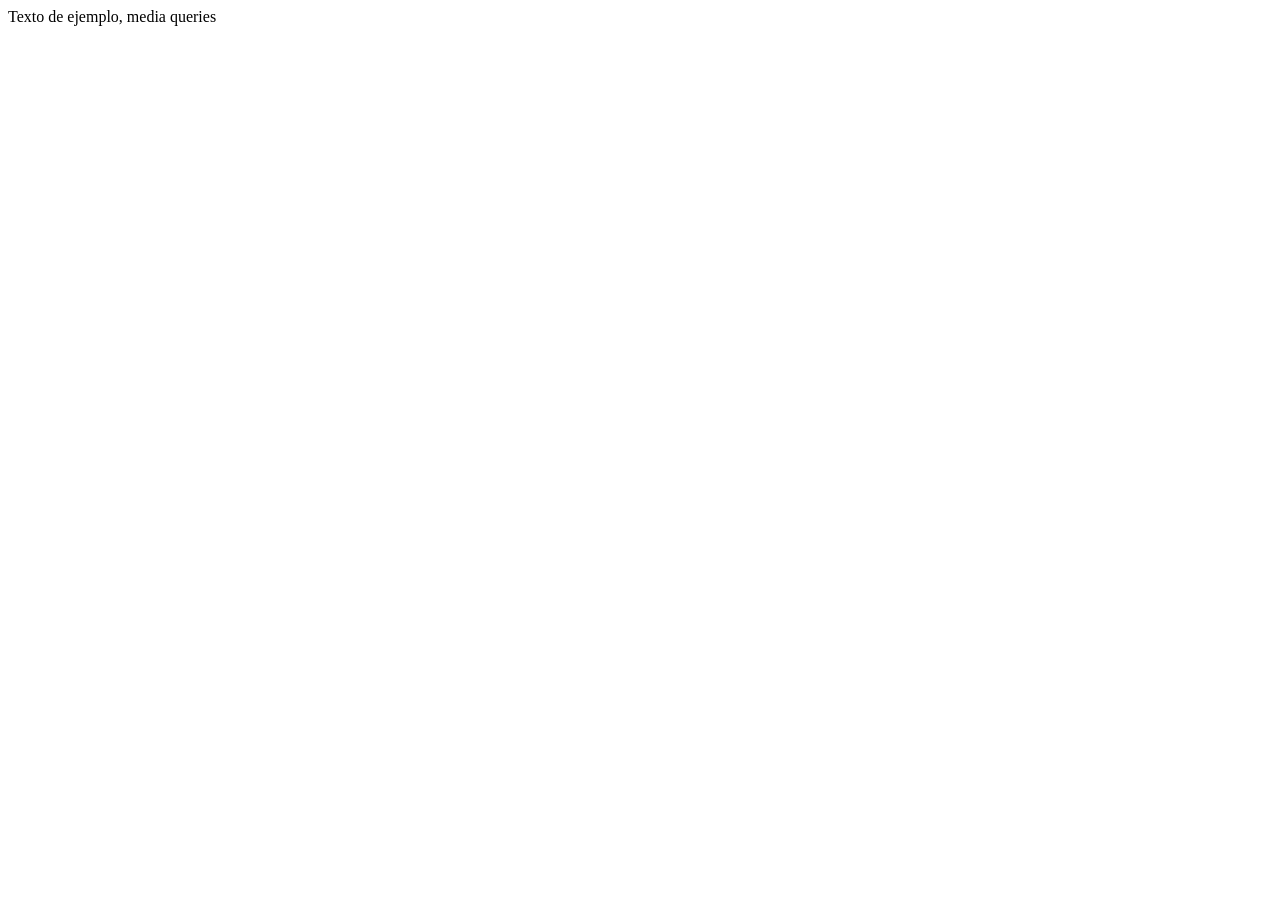
<file: proyecto_final/actividades/actividad_grid/media_queries.html>
<!doctype html>
<html lang="en">
  <head>
    <meta charset="UTF-8" />
    <meta name="viewport" content="width=device-width, initial-scale=1.0" />
    <title>Document</title>
    <style>
      @media (max-width: 360px) {
        div {
          color: red;
        }
      }

      @media (min-width: 560px) and (max-width: 700px) {
        div {
          color: blue;
        }
      }
    </style>
  </head>
  <body>
    <div>Texto de ejemplo, media queries</div>
  </body>
</html>
</file>
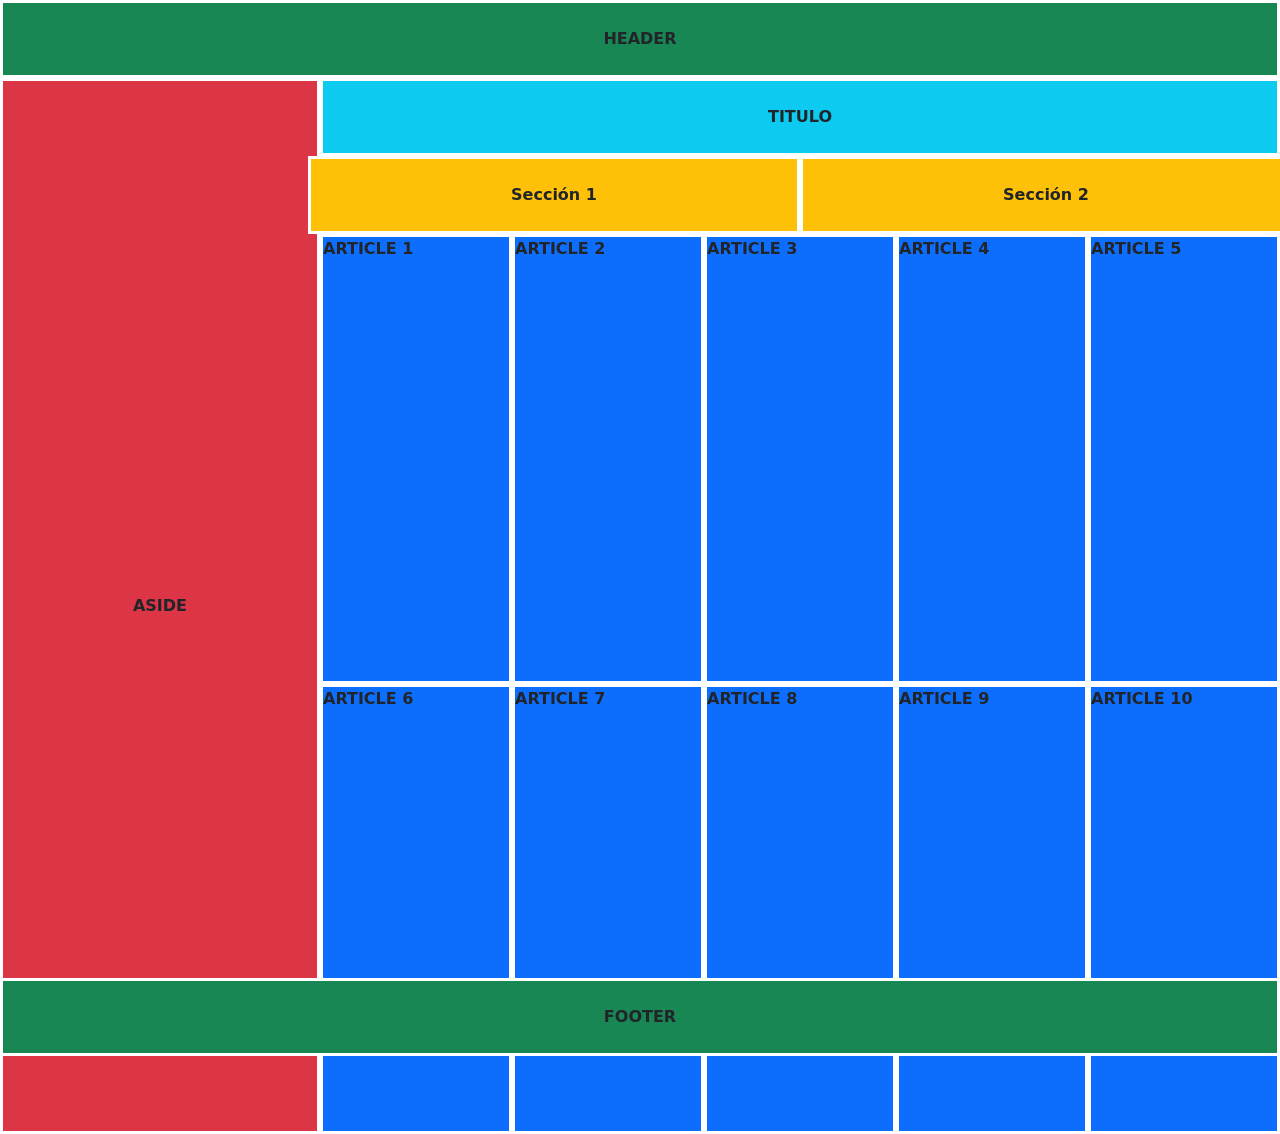
<file: proyecto_final/actividades/bootstrap/bootstrap.html>
<!doctype html>
<html lang="en">
  <head>
    <meta charset="UTF-8" />
    <meta name="viewport" content="width=device-width, initial-scale=1.0" />
    <title>Document</title>
    <link
      href="https://cdn.jsdelivr.net/npm/bootstrap@5.3.8/dist/css/bootstrap.min.css"
      rel="stylesheet"
      integrity="sha384-sRIl4kxILFvY47J16cr9ZwB07vP4J8+LH7qKQnuqkuIAvNWLzeN8tE5YBujZqJLB"
      crossorigin="anonymous"
    />
  </head>
  <body class="d-flex flex-column fw-bold">
    <header
      class="row gx-0 bg-success d-flex justify-content-center align-items-center p-4 border border-3 border-white"
    >
      HEADER
    </header>

    <div class="row gx-0 vh-100">
      <aside
        class="col-xs-12 col-md-3 bg-danger d-flex justify-content-center align-items-center p-4 border border-3 border-white"
      >
        ASIDE
      </aside>

      <main class="col-xs-12 col-md-9">
        <section
          class="row gx-0 d-flex bg-info justify-content-center align-items-center p-4 border border-3 border-white"
          id="titulo"
        >
          TITULO
        </section>

        <div class="row g">
          <section
            class="col-xs-12 col-md-6 bg-warning gx-0 d-flex justify-content-center align-items-center p-4 border border-3 border-white"
            id="seccion1"
          >
            Sección 1
          </section>
          <section
            class="col-xs-12 col-md-6 bg-warning gx-0 d-flex justify-content-center align-items-center p-4 border border-3 border-white"
            id="seccion2"
          >
            Sección 2
          </section>
        </div>

        <section
          class="row row-cols-2 row-cols-lg-5 gx-0 flex-grow-1 vh-100"
          id="articulos"
        >
          <articles
            class="bg-primary -flex justify-content-center align-items-center border border-3 border-white"
          >
            ARTICLE 1
          </articles>
          <articles class="bg-primary -flex justify-content-center align-items-center border border-3 border-white"">ARTICLE 2</articles>
          <articles class="bg-primary -flex justify-content-center align-items-center border border-3 border-white">ARTICLE 3</articles>
          <articles class="bg-primary -flex justify-content-center align-items-center border border-3 border-white">ARTICLE 4</articles>
          <articles class="bg-primary -flex justify-content-center align-items-center border border-3 border-white">ARTICLE 5</articles>
          <articles class="bg-primary -flex justify-content-center align-items-center border border-3 border-white">ARTICLE 6</articles>
          <articles class="bg-primary -flex justify-content-center align-items-center border border-3 border-white">ARTICLE 7</articles>
          <articles class="bg-primary -flex justify-content-center align-items-center border border-3 border-white">ARTICLE 8</articles>
          <articles class="bg-primary -flex justify-content-center align-items-center border border-3 border-white">ARTICLE 9</articles>
          <articles class="bg-primary -flex justify-content-center align-items-center border border-3 border-white">ARTICLE 10</articles>
        </section>
      </main>
    </div>

    <footer class="row gx-0 bg-success d-flex justify-content-center align-items-center p-4 border border-3 border-white">FOOTER</footer>
    <script
      src="https://cdn.jsdelivr.net/npm/bootstrap@5.3.8/dist/js/bootstrap.bundle.min.js"
      integrity="sha384-FKyoEForCGlyvwx9Hj09JcYn3nv7wiPVlz7YYwJrWVcXK/BmnVDxM+D2scQbITxI"
      crossorigin="anonymous"
    ></script>
  </body>
</html>
</file>
